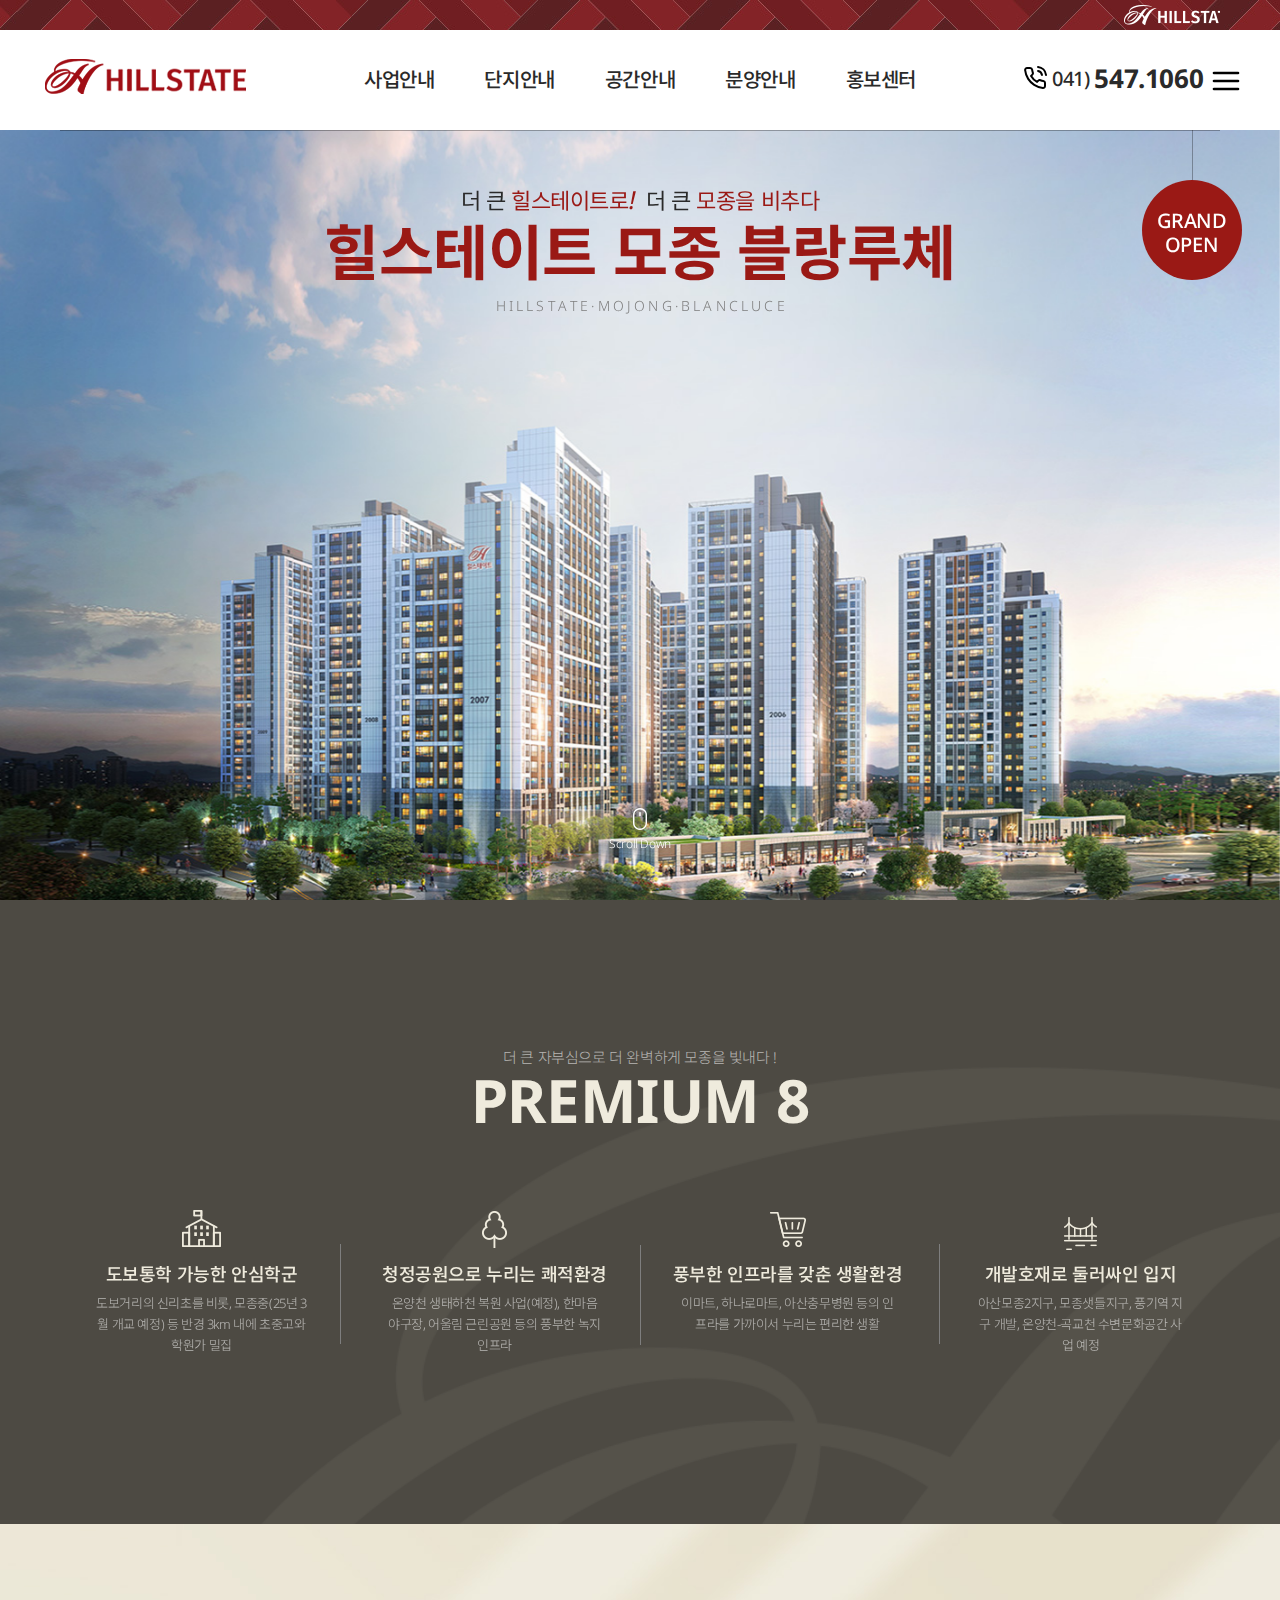
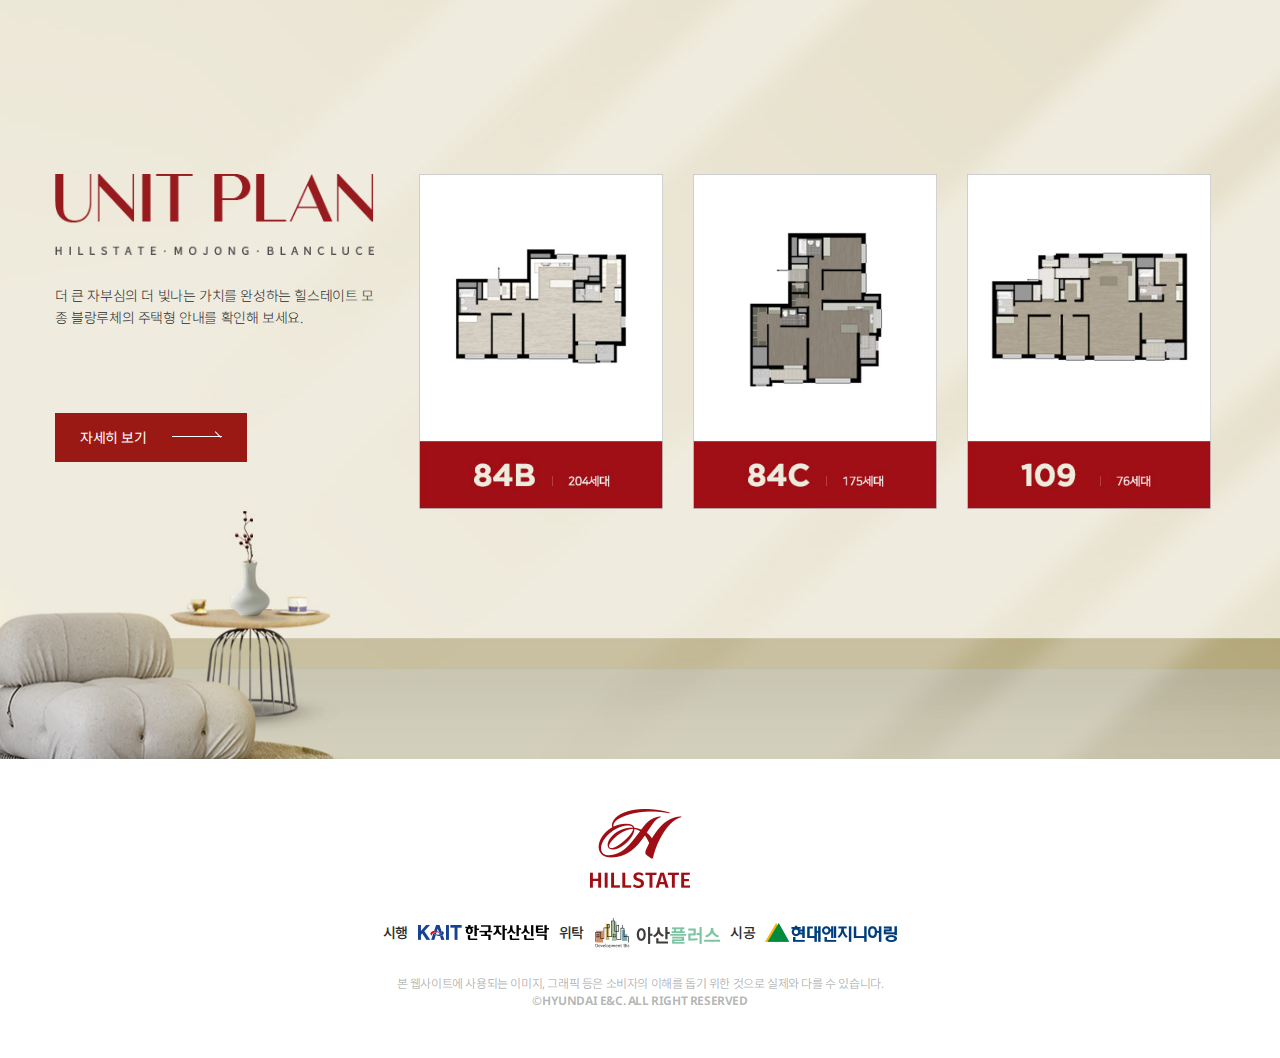
<file: index.html>
<!DOCTYPE html>
<html lang="ko">
<head>
    <meta charset="UTF-8">
    <meta name="viewport" content="width=device-width, initial-scale=1.0">
    <title>힐스테이트 모종 블랑루체</title>

    <link rel="stylesheet" href="./css/slick.css">
    <link rel="stylesheet" href="https://cdn.jsdelivr.net/npm/swiper@10/swiper-bundle.min.css"/>
    <link rel="stylesheet" href="./css/hill.css">

    <script src="./js/jquery-1.12.4.min.js"></script>
    <script src="./js/slick.min.js"></script>
    <script src="https://cdn.jsdelivr.net/npm/swiper@10/swiper-bundle.min.js"></script>
    <script src="./js/hill.js"></script>
</head>
<body>
    <div class="wrap">
        <header class="header">
            <div class="inner">
                <h1>
                    <span class="blind">힐스테이트 모종 블랑루체</span>
                    <img src="./imges/logo.png" alt="">
                </h1>
                    <nav class="gnb">
                        <ul>
                            <li>
                                <a href="" class="gnb_list">사업안내</a>
                                <ul class="lnb">
                                    <li>
                                        <a href="">사업개요</a>
                                    </li>
                                    <li>
                                        <a href="">입지환경</a>
                                    </li>
                                    <li>
                                        <a href="">프리미엄8</a>
                                    </li>
                                    <li>
                                        <a href="">오시는 길</a>
                                    </li>
                                </ul>
                            </li>
                            <li>
                                <a href="" class="gnb_list">단지안내</a>
                                <ul class="lnb">
                                    <li>
                                        <a href="">단지 배치도</a>
                                    </li>
                                    <li>
                                        <a href="">동·호수 배치도</a>
                                    </li>
                                    <li>
                                        <a href="">커뮤니티</a>
                                    </li>
                                </ul>
                            </li>
                            <li>
                                <a href="" class="gnb_list">공간안내</a>
                                <ul class="lnb">
                                    <li>
                                        <a href="">유니트</a>
                                    </li>
                                    <li>
                                        <a href="">e모델하우스</a>
                                    </li>
                                    <li>
                                        <a href="">마감재리스트</a>
                                    </li>
                                </ul>
                            </li>
                            <li>
                                <a href="" class="gnb_list">분양안내</a>
                                <ul class="lnb">
                                    <li>
                                        <a href="">분양일정</a>
                                    </li>
                                    <li>
                                        <a href="">공급안내</a>
                                    </li>
                                    <li>
                                        <a href="">모집공고</a>
                                    </li>
                                    <li>
                                        <a href="">당첨자 안내</a>
                                    </li>
                                    <li>
                                        <a href="">이동통신설비 협의서</a>
                                    </li>
                                    <li>
                                        <a href="">인지세 납부안내</a>
                                    </li>
                                    <li>
                                        <a href="">계약 안내</a>
                                    </li>
                                </ul>
                            </li>
                            <li>
                                <a href="" class="gnb_list">홍보센터</a>
                                <ul class="lnb">
                                    <li>
                                        <a href="">언론보도</a>
                                    </li>
                                    <li>
                                        <a href="">홍보영상</a>
                                    </li>
                                    <li>
                                        <a href="">관심단지등록</a>
                                    </li>
                                    <li>
                                        <a href="">이벤트</a>
                                    </li>
                                </ul>
                            </li>
                        </ul>
                        <div class="num">
                            <span class="blind">상담</span>
                            <img src="./imges/head_call.svg" alt="">
                            <span>041)</span>
                            <strong>547.1060</strong>
                        </div>
                    </nav>
                <div class="top_banner">
                    <div class="banner_img">
                        <span class="blind">힐스테이트</span>
                    </div>
                </div>
                <div class="open">
                    <span>
                        GRAND
                        <br />
                        OPEN
                    </span>
                </div>
               
                <div class="menu_btn">
                    <span class="blind">메뉴 전체보기</span>
                    <img src="./imges/head_bar.svg" alt="">
                </div>
            </div>
           
        </header>
        <main>
            <section class="main_door sec">
                <div class="swiper door_slide">
                    <div class="swiper-wrapper">
                        <div class="swiper-slide door01">
                            
                        </div>
                        <div class="swiper-slide door02">

                        </div>
                    </div>
                </div>
                <div class="tit">
                    <p>
                        더 큰 <strong>힐스테이트로<span>!</span></strong> 
                        더 큰 <strong>모종을 비추다</strong>
                    </p>
                    <h2>힐스테이트 모종 블랑루체</h2>
                    <span>
                        H I L L S T A T E · M O J O N G · B L A N C L U C E
                    </span>
                </div>
                <div class="scroll">
                    <i class="bi bi-mouse mouse"></i>
                    <span>Scroll Down</span>
                </div>
            </section>
            <section class="main_premium8 sec">
                <div class="inner">
                    <div class="tit">
                        <p>
                            더 큰 자부심으로 더 완벽하게 모종을 빛내다 !
                        </p>
                        <h2>
                            PREMIUM 8
                        </h2>
                    </div>
                    <div class="premium8_slide">
                        <div class="p_slide premium01">
                            <img src="./imges/mp_01.png" alt="">
                            <div class="txt">
                                <h3>사통팔달 광역 교통망</h3>
                                <p>
                                    당진-천안 고속도로(예정, 아산IC(예정), 
                                    1호선 온양온천역, 배방역, 
                                    풍기역(예정)등 쾌속 광역 교통망
                                </p>
                            </div>
                        </div>
                        <div class="p_slide premium02">
                            <img src="./imges/mp_02.png" alt="">
                            <div class="txt">
                                <h3>도보통학 가능한 안심학군</h3>
                                <p>
                                    도보거리의 신리초를 비롯,
                                    모종중(25년 3월 개교 예정) 등
                                    반경 3km 내에 초중고와 학원가 밀집
                                </p>
                            </div>
                        </div>
                        <div class="p_slide premium03">
                            <img src="./imges/mp_03.png" alt="">
                            <div class="txt">
                                <h3>청정공원으로 누리는 쾌적환경</h3>
                                <p>
                                    온양천 생태하천 복원 사업(예정),
                                    한마음 야구장, 어울림 근린공원 등의
                                    풍부한 녹지 인프라
                                </p>
                            </div>
                        </div>
                        <div class="p_slide premium04">
                            <img src="./imges/mp_04.png" alt="">
                            <div class="txt">
                                <h3>풍부한 인프라를 갖춘 생활환경</h3>
                                <p>
                                    이마트, 하나로마트,
                                    아산충무병원 등의 인프라를 
                                    가까이서 누리는 편리한 생활
                                </p>
                            </div>
                        </div>
                        <div class="p_slide premium05">
                            <img src="./imges/mp_05.png" alt="">
                            <div class="txt">
                                <h3>개발호재로 둘러싸인 입지</h3>
                                <p>
                                    아산모종2지구, 모종샛들지구,
                                    풍기역 지구 개발,
                                    온양천-곡교천 수변문화공간 사업 예정
                                </p>
                            </div>
                        </div>
                        <div class="p_slide premium06">
                            <img src="./imges/mp_06.png" alt="">
                            <div class="txt">
                                <h3>인근 산업단지의 직주근접단지</h3>
                                <p>
                                    아산디스플레이시티,
                                    천안일반산업단지 등 주요 산업단지와
                                    이동이 편리한 직주근접 입지
                                </p>
                            </div>
                        </div>
                        <div class="p_slide premium07">
                            <img src="./imges/mp_07.png" alt="">
                            <div class="txt">
                                <h3>아산디스플레이시티2 증설 계획</h3>
                                <p>
                                    아산디스플레이시티2
                                    일반산업단지(증설 예정)로
                                    든든한 배후수요를 누릴 탁월한 입지
                                </p>
                            </div>
                        </div>
                        <div class="p_slide premium08">
                            <img src="./imges/mp_08.png" alt="">
                            <div class="txt">
                                <h3>힐스테이트 랜드마크 대단지</h3>
                                <p>
                                    [1차] 네오루체와 [금회] 블랑루체,
                                    총 1,987세대 모종 최대 규모의 힐스테이트 
                                    브랜드 대단지
                                </p>
                            </div>
                        </div>
                    </div>
                </div>
            </section>
            <section class="main_unit sec">
                <div class="inner">
                    <div class="unit_plan">
                        <img src="./imges/mu_logo.png" alt="">
                        <p>
                            더 큰 자부심의 더 빛나는 가치를 완성하는
                            힐스테이트 모종 블랑루체의
                            주택형 안내를 확인해 보세요.
                        </p>
                        <span>
                            <a href="">자세히 보기</a>
                        </span>
                    </div>
                    <div class="unit_slide">
                        <div class="u_slide unit01">
                            <img src="./imges/mu_01.jpg" alt="">
                        </div>
                        <div class="u_slide unit02">
                            <img src="./imges/mu_02.jpg" alt="">
                        </div>
                        <div class="u_slide unit03">
                            <img src="./imges/mu_03.jpg" alt="">
                        </div>
                        <div class="u_slide unit04">
                            <img src="./imges/mu_04.jpg" alt="">
                        </div>
                    </div>
                </div>
            </section>
        </main>
        <footer class="footer">
            <div class="inner">
                <div class="f_logo">
                    <img src="./imges/f_logo.png" alt="">
                </div>
                <div class="f_coo">
                    <ul>
                        <li>
                            시행
                        </li>
                        <li>
                            <img src="./imges/fc_01.png" alt="">
                        </li>
                        <li>
                            위탁
                        </li>
                        <li>
                            <img src="./imges/fc_02.png" alt="">
                        </li>
                        <li>
                            시공
                        </li>
                        <li>
                            <img src="./imges/fc_03.png" alt="">
                        </li>
                    </ul>
                </div>
                <div class="f_copy">
                    <span>
                        본 웹사이트에 사용되는 이미지, 그래픽 등은 소비자의 이해를 돕기 위한 것으로 실제와 다를 수 있습니다.
                    </span>
                    <strong>
                        &copy;HYUNDAI E&C. ALL RIGHT RESERVED
                    </strong>
                </div>
            </div>
        </footer>
    </div>
</body>
</html>
</file>
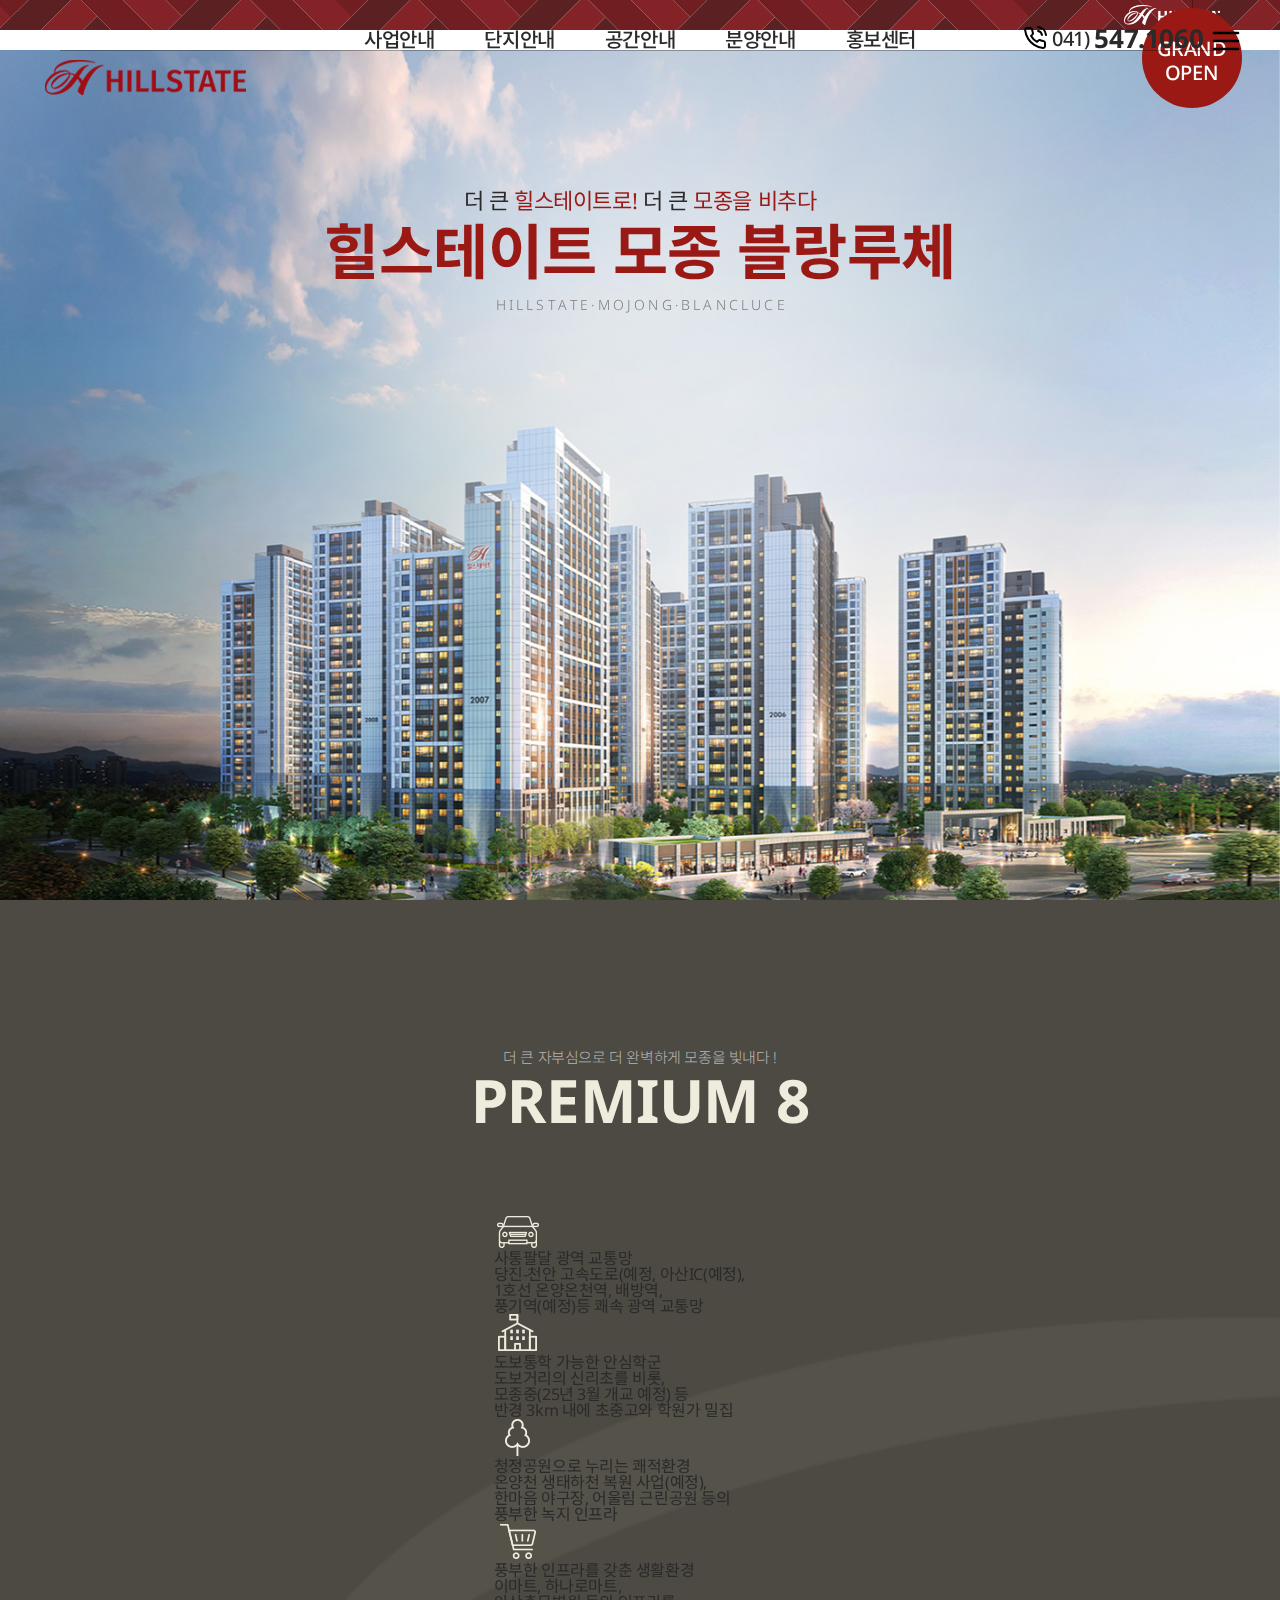
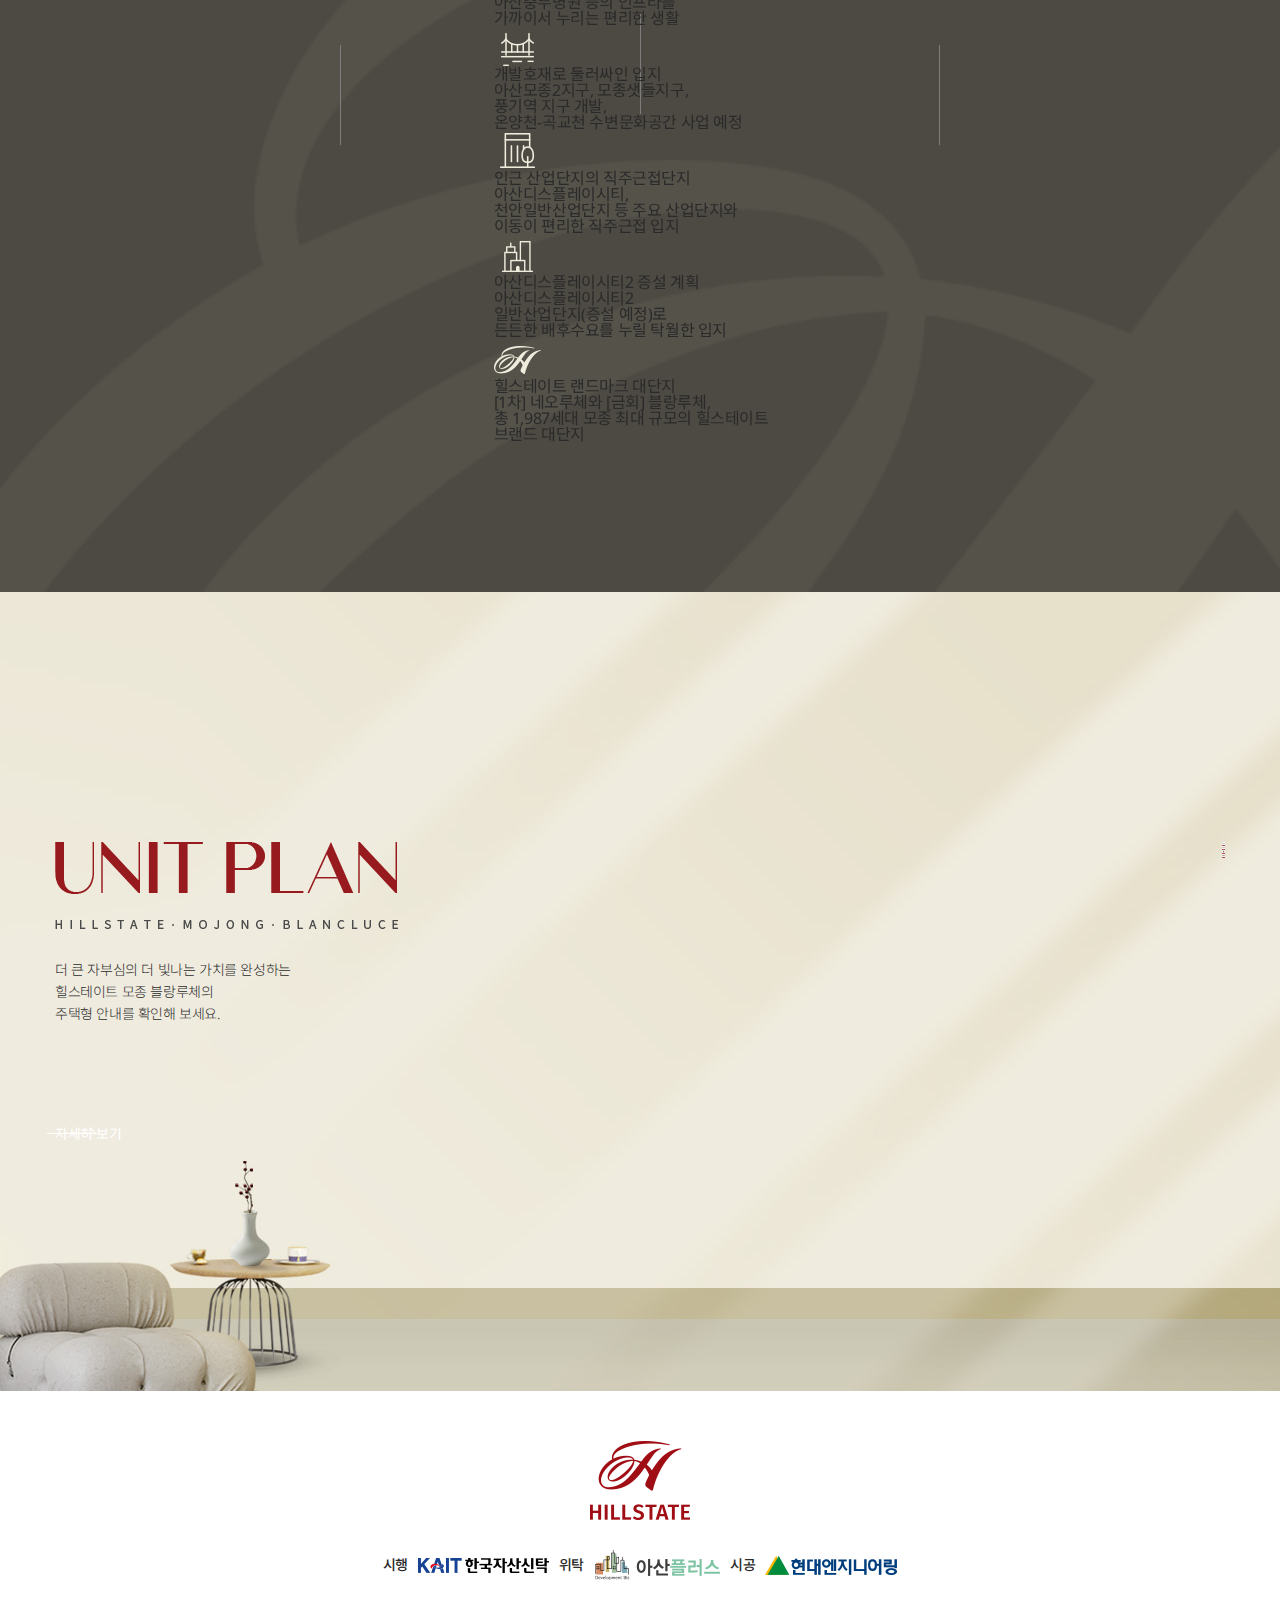
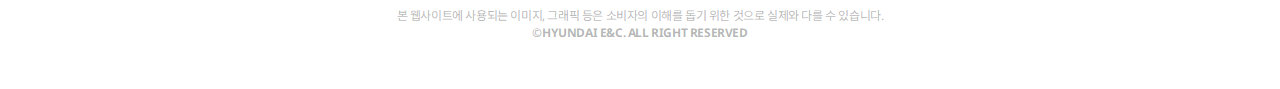
<file: backup.html>
<!DOCTYPE html>
<html lang="ko">
<head>
    <meta charset="UTF-8">
    <meta name="viewport" content="width=device-width, initial-scale=1.0">
    <title>힐스테이트 모종 블랑루체</title>

    <link rel="stylesheet" href="./css/slick.css">
    <link rel="stylesheet" href="https://cdn.jsdelivr.net/npm/swiper@10/swiper-bundle.min.css"/>
    <link rel="stylesheet" href="./css/hill.css">

    <script src="./js/jquery-1.12.4.min.js"></script>
    <script src="./js/slick.min.js"></script>
    <script src="https://cdn.jsdelivr.net/npm/swiper@10/swiper-bundle.min.js"></script>
    <script src="./js/hill.js"></script>
</head>
<body>
    <div class="wrap">
        <header class="header">
            <div class="inner">
                <h1>
                    <span class="blind">힐스테이트 모종 블랑루체</span>
                    <img src="./imges/head_logo.png" alt="">
                </h1>
                    <nav class="gnb">
                        <ul>
                            <li>
                                <a href="">사업안내</a>
                                <ul class="lnb">
                                    <li>
                                        <a href="">사업개요</a>
                                    </li>
                                    <li>
                                        <a href="">입지환경</a>
                                    </li>
                                    <li>
                                        <a href="">프리미엄8</a>
                                    </li>
                                    <li>
                                        <a href="">오시는 길</a>
                                    </li>
                                </ul>
                            </li>
                            <li>
                                <a href="">단지안내</a>
                                <ul class="lnb">
                                    <li>
                                        <a href="">단지 배치도</a>
                                    </li>
                                    <li>
                                        <a href="">동·호수 배치도</a>
                                    </li>
                                    <li>
                                        <a href="">커뮤니티</a>
                                    </li>
                                </ul>
                            </li>
                            <li>
                                <a href="">공간안내</a>
                                <ul class="lnb">
                                    <li>
                                        <a href="">유니트</a>
                                    </li>
                                    <li>
                                        <a href="">e모델하우스</a>
                                    </li>
                                    <li>
                                        <a href="">마감재리스트</a>
                                    </li>
                                </ul>
                            </li>
                            <li>
                                <a href="">분양안내</a>
                                <ul class="lnb">
                                    <li>
                                        <a href="">분양일정</a>
                                    </li>
                                    <li>
                                        <a href="">공급안내</a>
                                    </li>
                                    <li>
                                        <a href="">모집공고</a>
                                    </li>
                                    <li>
                                        <a href="">당첨자 안내</a>
                                    </li>
                                    <li>
                                        <a href="">이동통신설비 협의서</a>
                                    </li>
                                    <li>
                                        <a href="">인지세 납부안내</a>
                                    </li>
                                    <li>
                                        <a href="">계약 안내</a>
                                    </li>
                                </ul>
                            </li>
                            <li>
                                <a href="">홍보센터</a>
                                <ul class="lnb">
                                    <li>
                                        <a href="">언론보도</a>
                                    </li>
                                    <li>
                                        <a href="">홍보영상</a>
                                    </li>
                                    <li>
                                        <a href="">관심단지등록</a>
                                    </li>
                                    <li>
                                        <a href="">이벤트</a>
                                    </li>
                                </ul>
                            </li>
                        </ul>
                    </nav>
                <div class="top_banner">
                    <div class="banner_img">
                        <span class="blind">힐스테이트</span>
                    </div>
                </div>
                <div class="open">
                    <span>
                        GRAND
                        <br />
                        OPEN
                    </span>
                </div>
                <div class="num">
                    <span class="blind">상담</span>
                    <img src="./imges/head_call.svg" alt="">
                    <span>041)</span>
                    <strong>547.1060</strong>
                </div>
                <div class="menu_btn">
                    <span class="blind">메뉴 전체보기</span>
                    <img src="./imges/head_bar.svg" alt="">
                </div>
            </div>
           
        </header>
        <main>
            <section class="main_door sec">
                <div class="swiper door_slide">
                    <div class="swiper-wrapper">
                        <div class="swiper-slide door01">
                            
                        </div>
                        <div class="swiper-slide door02">

                        </div>
                    </div>
                </div>
                <div class="tit">
                    <p>
                        더 큰 <strong>힐스테이트로!</strong> 
                        더 큰 <strong>모종을 비추다</strong>
                    </p>
                    <h2>힐스테이트 모종 블랑루체</h2>
                    <span>
                        H I L L S T A T E · M O J O N G · B L A N C L U C E
                    </span>
                </div>
            </section>
            <section class="main_premium8 sec">
                <div class="inner">
                    <div class="tit">
                        <p>
                            더 큰 자부심으로 더 완벽하게 모종을 빛내다 !
                        </p>
                        <h2>
                            PREMIUM 8
                        </h2>
                    </div>
                    <swiper class="premium8_slide">
                        <div class="swiper-wrapper">
                            <div class="swiper-slide premium01">
                                <img src="./imges/mp_01.png" alt="">
                                <div class="txt">
                                    <h3>사통팔달 광역 교통망</h3>
                                    <p>
                                        당진-천안 고속도로(예정, 아산IC(예정), 
                                        <br />
                                        1호선 온양온천역, 배방역, 
                                        <br />
                                        풍기역(예정)등 쾌속 광역 교통망
                                    </p>
                                </div>
                            </div>
                            <div class="swiper-slide premium02">
                                <img src="./imges/mp_02.png" alt="">
                                <div class="txt">
                                    <h3>도보통학 가능한 안심학군</h3>
                                    <p>
                                        도보거리의 신리초를 비롯,
                                        <br />
                                        모종중(25년 3월 개교 예정) 등
                                        <br />
                                        반경 3km 내에 초중고와 학원가 밀집
                                    </p>
                                </div>
                            </div>
                            <div class="swiper-slide premium03">
                                <img src="./imges/mp_03.png" alt="">
                                <div class="txt">
                                    <h3>청정공원으로 누리는 쾌적환경</h3>
                                    <p>
                                        온양천 생태하천 복원 사업(예정),
                                        <br />
                                        한마음 야구장, 어울림 근린공원 등의
                                        <br />
                                        풍부한 녹지 인프라
                                    </p>
                                </div>
                            </div>
                            <div class="swiper-slide premium04">
                                <img src="./imges/mp_04.png" alt="">
                                <div class="txt">
                                    <h3>풍부한 인프라를 갖춘 생활환경</h3>
                                    <p>
                                        이마트, 하나로마트,
                                        <br />
                                        아산충무병원 등의 인프라를 
                                        <br />
                                        가까이서 누리는 편리한 생활
                                    </p>
                                </div>
                            </div>
                            <div class="swiper-slide premium05">
                                <img src="./imges/mp_05.png" alt="">
                                <div class="txt">
                                    <h3>개발호재로 둘러싸인 입지</h3>
                                    <p>
                                        아산모종2지구, 모종샛들지구,
                                        <br />
                                        풍기역 지구 개발,
                                        <br />
                                        온양천-곡교천 수변문화공간 사업 예정
                                    </p>
                                </div>
                            </div>
                            <div class="swiper-slide premium06">
                                <img src="./imges/mp_06.png" alt="">
                                <div class="txt">
                                    <h3>인근 산업단지의 직주근접단지</h3>
                                    <p>
                                        아산디스플레이시티,
                                        <br />
                                        천안일반산업단지 등 주요 산업단지와
                                        <br />
                                        이동이 편리한 직주근접 입지
                                    </p>
                                </div>
                            </div>
                            <div class="swiper-slide premium07">
                                <img src="./imges/mp_07.png" alt="">
                                <div class="txt">
                                    <h3>아산디스플레이시티2 증설 계획</h3>
                                    <p>
                                        아산디스플레이시티2
                                        <br />
                                        일반산업단지(증설 예정)로
                                        <br />
                                        든든한 배후수요를 누릴 탁월한 입지
                                    </p>
                                </div>
                            </div>
                            <div class="swiper-slide premium08">
                                <img src="./imges/mp_08.png" alt="">
                                <div class="txt">
                                    <h3>힐스테이트 랜드마크 대단지</h3>
                                    <p>
                                        [1차] 네오루체와 [금회] 블랑루체,
                                        <br />
                                        총 1,987세대 모종 최대 규모의 힐스테이트 
                                        <br />
                                        브랜드 대단지
                                    </p>
                                </div>
                            </div>
                        </div>
                    </swiper>
                </div>
            </section>
            <section class="main_unit sec">
                <div class="inner">
                    <div class="unit_plan">
                        <img src="./imges/mu_logo.png" alt="">
                        <p>
                            더 큰 자부심의 더 빛나는 가치를 완성하는 <br />
                            힐스테이트 모종 블랑루체의 <br />
                            주택형 안내를 확인해 보세요.
                        </p>
                        <span>자세히 보기</span>
                    </div>
                    
                        <div class="swiper unit_slide">
                            <div class="swiper-wrapper">
                                <div class="swiper-slide unit01">
                                    <img src="./imges/mu_01.jpg" alt="">
                                </div>
                                <div class="swiper-slide unit02">
                                    <img src="./imges/mu_02.jpg" alt="">
                                </div>
                                <div class="swiper-slide unit03">
                                    <img src="./imges/mu_03.jpg" alt="">
                                </div>
                                <div class="swiper-slide unit04">
                                    <img src="./imges/mu_04.jpg" alt="">
                                </div>
                            </div>
                        </div>
                    
                </div>
            </section>
        </main>
        <footer class="footer">
            <div class="inner">
                <div class="f_logo">
                    <img src="./imges/f_logo.png" alt="">
                </div>
                <div class="f_coo">
                    <ul>
                        <li>
                            시행
                        </li>
                        <li>
                            <img src="./imges/fc_01.png" alt="">
                        </li>
                        <li>
                            위탁
                        </li>
                        <li>
                            <img src="./imges/fc_02.png" alt="">
                        </li>
                        <li>
                            시공
                        </li>
                        <li>
                            <img src="./imges/fc_03.png" alt="">
                        </li>
                    </ul>
                </div>
                <div class="f_copy">
                    <span>
                        본 웹사이트에 사용되는 이미지, 그래픽 등은 소비자의 이해를 돕기 위한 것으로 실제와 다를 수 있습니다.
                    </span>
                    <strong>
                        &copy;HYUNDAI E&C. ALL RIGHT RESERVED
                    </strong>
                </div>
            </div>
        </footer>
    </div>
</body>
</html>
</file>
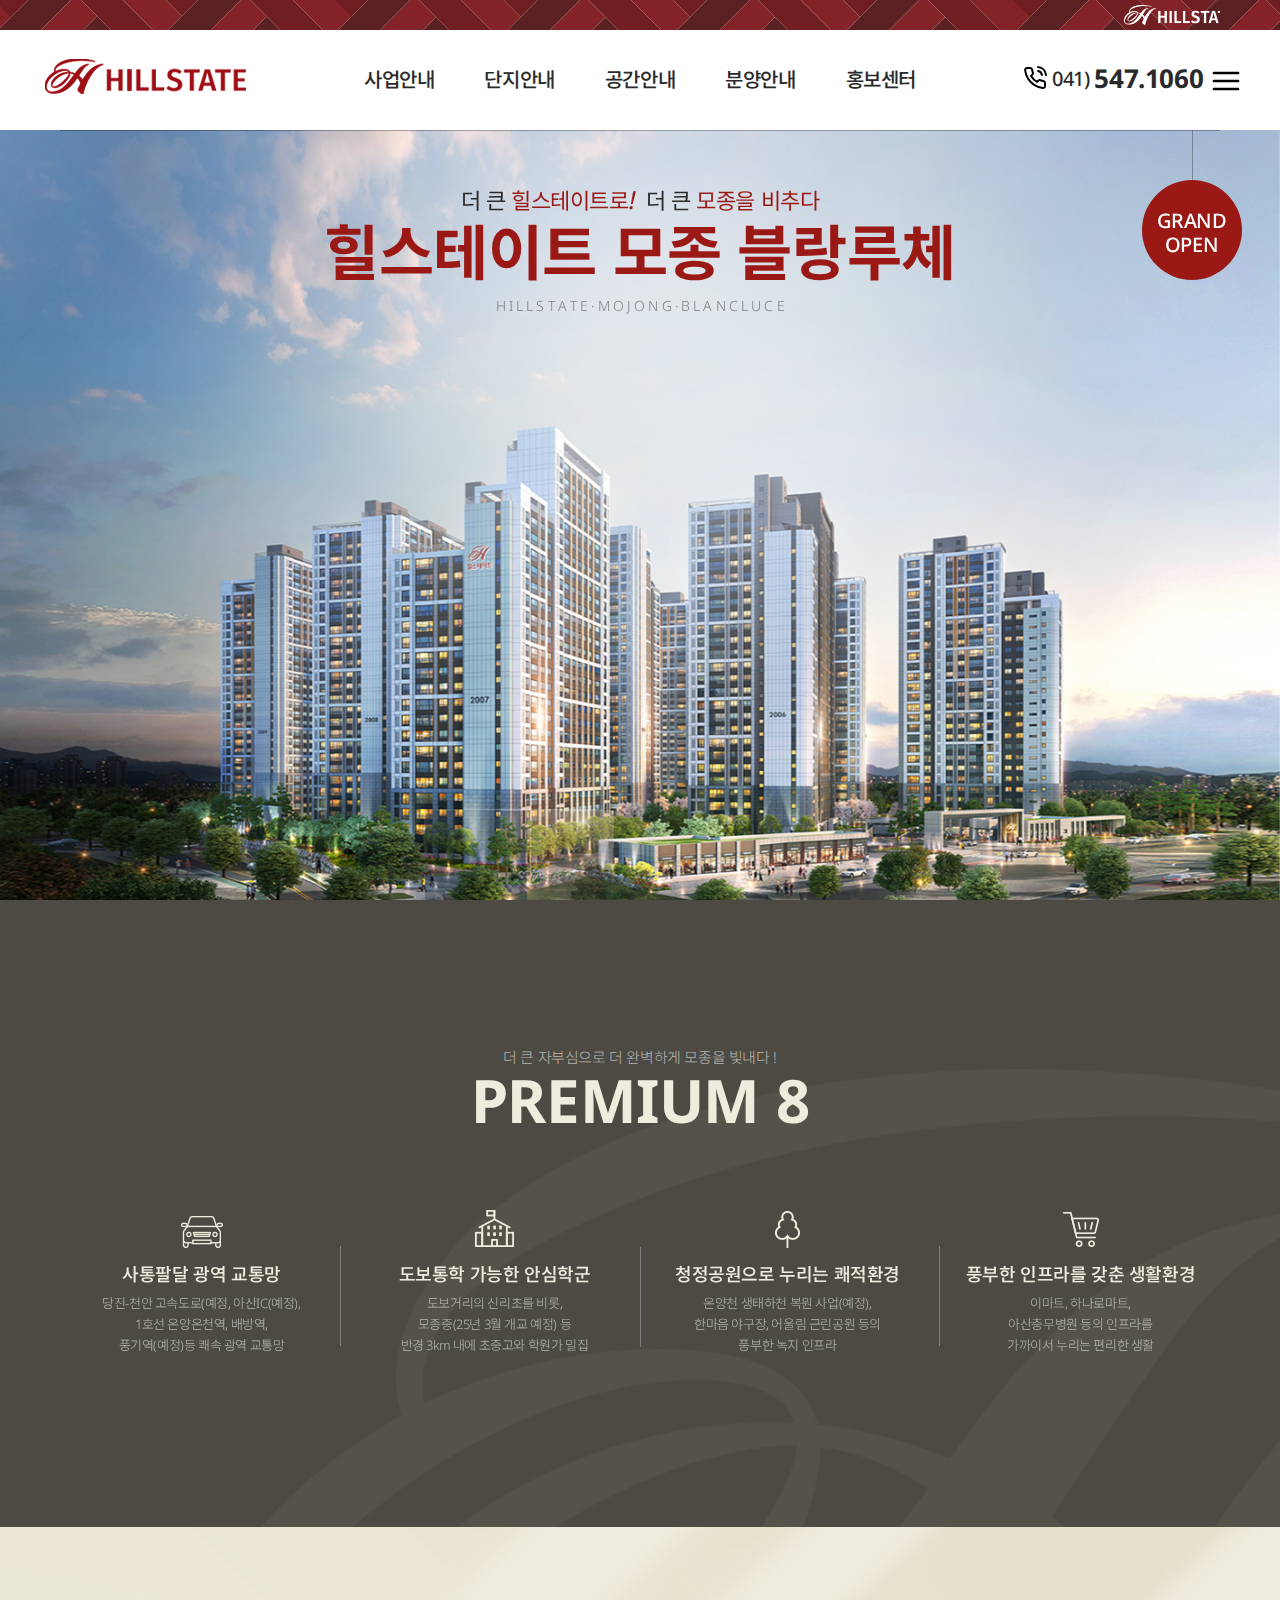
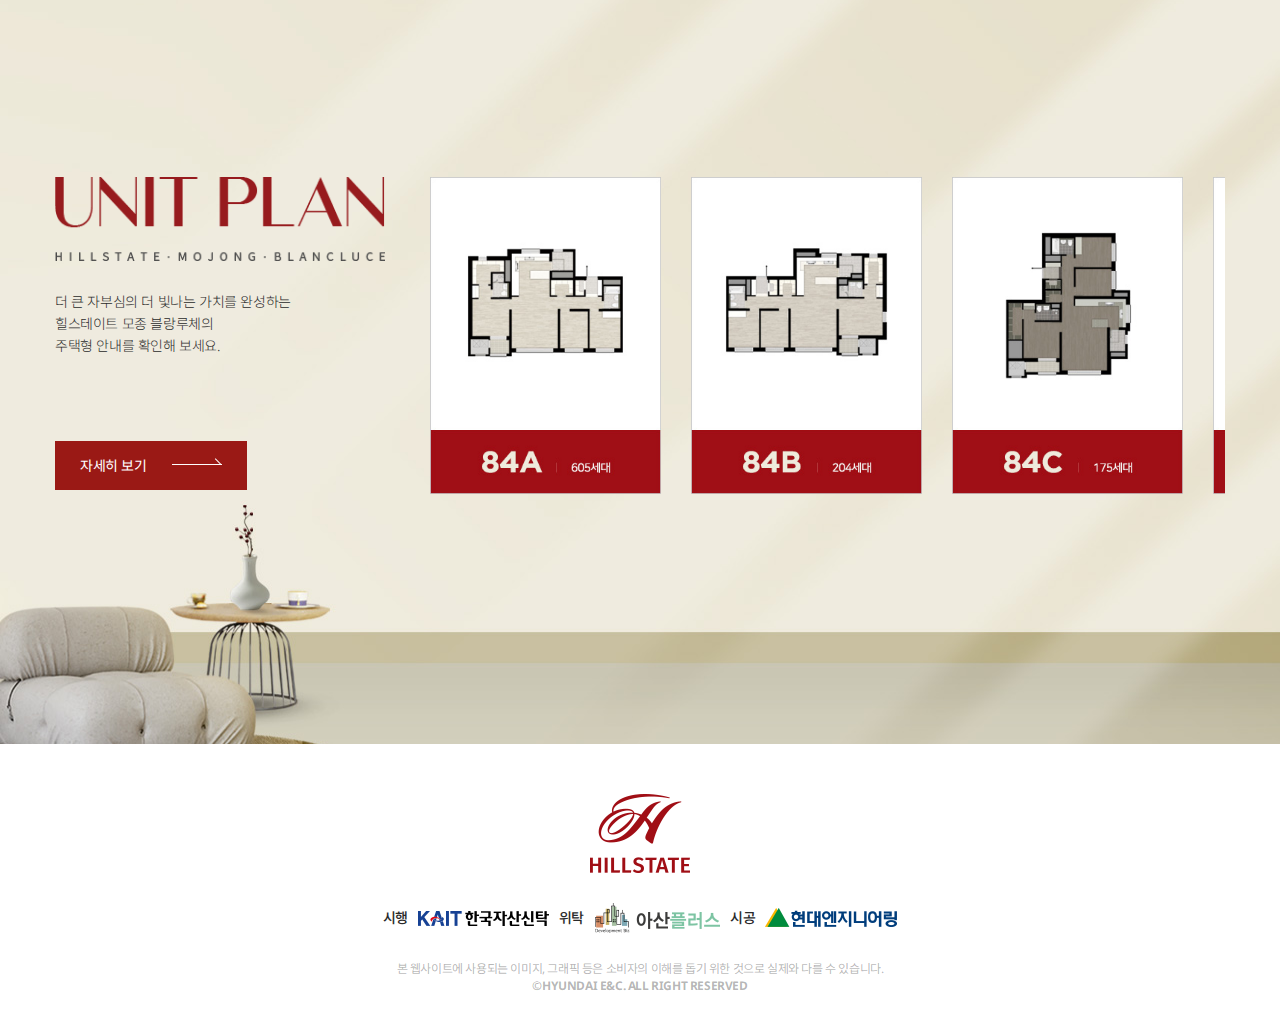
<file: index copy.html>
<!DOCTYPE html>
<html lang="ko">
<head>
    <meta charset="UTF-8">
    <meta name="viewport" content="width=device-width, initial-scale=1.0">
    <title>힐스테이트 모종 블랑루체</title>

    <link rel="stylesheet" href="./css/slick.css">
    <link rel="stylesheet" href="https://cdn.jsdelivr.net/npm/swiper@10/swiper-bundle.min.css"/>
    <link rel="stylesheet" href="./css/hill.css">

    <script src="./js/jquery-1.12.4.min.js"></script>
    <script src="./js/slick.min.js"></script>
    <script src="https://cdn.jsdelivr.net/npm/swiper@10/swiper-bundle.min.js"></script>
    <script src="./js/hill.js"></script>
</head>
<body>
    <div class="wrap">
        <header class="header">
            <div class="inner">
                <h1>
                    <span class="blind">힐스테이트 모종 블랑루체</span>
                    <img src="./imges/logo.png" alt="">
                </h1>
                    <nav class="gnb">
                        <ul>
                            <li>
                                <a href="" class="gnb_list">사업안내</a>
                                <ul class="lnb">
                                    <li>
                                        <a href="">사업개요</a>
                                    </li>
                                    <li>
                                        <a href="">입지환경</a>
                                    </li>
                                    <li>
                                        <a href="">프리미엄8</a>
                                    </li>
                                    <li>
                                        <a href="">오시는 길</a>
                                    </li>
                                </ul>
                            </li>
                            <li>
                                <a href="" class="gnb_list">단지안내</a>
                                <ul class="lnb">
                                    <li>
                                        <a href="">단지 배치도</a>
                                    </li>
                                    <li>
                                        <a href="">동·호수 배치도</a>
                                    </li>
                                    <li>
                                        <a href="">커뮤니티</a>
                                    </li>
                                </ul>
                            </li>
                            <li>
                                <a href="" class="gnb_list">공간안내</a>
                                <ul class="lnb">
                                    <li>
                                        <a href="">유니트</a>
                                    </li>
                                    <li>
                                        <a href="">e모델하우스</a>
                                    </li>
                                    <li>
                                        <a href="">마감재리스트</a>
                                    </li>
                                </ul>
                            </li>
                            <li>
                                <a href="" class="gnb_list">분양안내</a>
                                <ul class="lnb">
                                    <li>
                                        <a href="">분양일정</a>
                                    </li>
                                    <li>
                                        <a href="">공급안내</a>
                                    </li>
                                    <li>
                                        <a href="">모집공고</a>
                                    </li>
                                    <li>
                                        <a href="">당첨자 안내</a>
                                    </li>
                                    <li>
                                        <a href="">이동통신설비 협의서</a>
                                    </li>
                                    <li>
                                        <a href="">인지세 납부안내</a>
                                    </li>
                                    <li>
                                        <a href="">계약 안내</a>
                                    </li>
                                </ul>
                            </li>
                            <li>
                                <a href="" class="gnb_list">홍보센터</a>
                                <ul class="lnb">
                                    <li>
                                        <a href="">언론보도</a>
                                    </li>
                                    <li>
                                        <a href="">홍보영상</a>
                                    </li>
                                    <li>
                                        <a href="">관심단지등록</a>
                                    </li>
                                    <li>
                                        <a href="">이벤트</a>
                                    </li>
                                </ul>
                            </li>
                        </ul>
                        <div class="num">
                            <span class="blind">상담</span>
                            <img src="./imges/head_call.svg" alt="">
                            <span>041)</span>
                            <strong>547.1060</strong>
                        </div>
                    </nav>
                <div class="top_banner">
                    <div class="banner_img">
                        <span class="blind">힐스테이트</span>
                    </div>
                </div>
                <div class="open">
                    <span>
                        GRAND
                        <br />
                        OPEN
                    </span>
                </div>
               
                <div class="menu_btn">
                    <span class="blind">메뉴 전체보기</span>
                    <img src="./imges/head_bar.svg" alt="">
                </div>
            </div>
           
        </header>
        <main>
            <section class="main_door sec">
                <div class="swiper door_slide">
                    <div class="swiper-wrapper">
                        <div class="swiper-slide door01">
                            
                        </div>
                        <div class="swiper-slide door02">

                        </div>
                    </div>
                </div>
                <div class="tit">
                    <p>
                        더 큰 <strong>힐스테이트로<span>!</span></strong> 
                        더 큰 <strong>모종을 비추다</strong>
                    </p>
                    <h2>힐스테이트 모종 블랑루체</h2>
                    <span>
                        H I L L S T A T E · M O J O N G · B L A N C L U C E
                    </span>
                </div>
            </section>
            <section class="main_premium8 sec">
                <div class="inner">
                    <div class="tit">
                        <p>
                            더 큰 자부심으로 더 완벽하게 모종을 빛내다 !
                        </p>
                        <h2>
                            PREMIUM 8
                        </h2>
                    </div>
                    <div class="premium8_slide">
                        <div class="p_slide premium01">
                            <img src="./imges/mp_01.png" alt="">
                            <div class="txt">
                                <h3>사통팔달 광역 교통망</h3>
                                <p>
                                    당진-천안 고속도로(예정, 아산IC(예정), 
                                    <br />
                                    1호선 온양온천역, 배방역, 
                                    <br />
                                    풍기역(예정)등 쾌속 광역 교통망
                                </p>
                            </div>
                        </div>
                        <div class="p_slide premium02">
                            <img src="./imges/mp_02.png" alt="">
                            <div class="txt">
                                <h3>도보통학 가능한 안심학군</h3>
                                <p>
                                    도보거리의 신리초를 비롯,
                                    <br />
                                    모종중(25년 3월 개교 예정) 등
                                    <br />
                                    반경 3km 내에 초중고와 학원가 밀집
                                </p>
                            </div>
                        </div>
                        <div class="p_slide premium03">
                            <img src="./imges/mp_03.png" alt="">
                            <div class="txt">
                                <h3>청정공원으로 누리는 쾌적환경</h3>
                                <p>
                                    온양천 생태하천 복원 사업(예정),
                                    <br />
                                    한마음 야구장, 어울림 근린공원 등의
                                    <br />
                                    풍부한 녹지 인프라
                                </p>
                            </div>
                        </div>
                        <div class="p_slide premium04">
                            <img src="./imges/mp_04.png" alt="">
                            <div class="txt">
                                <h3>풍부한 인프라를 갖춘 생활환경</h3>
                                <p>
                                    이마트, 하나로마트,
                                    <br />
                                    아산충무병원 등의 인프라를 
                                    <br />
                                    가까이서 누리는 편리한 생활
                                </p>
                            </div>
                        </div>
                        <div class="p_slide premium05">
                            <img src="./imges/mp_05.png" alt="">
                            <div class="txt">
                                <h3>개발호재로 둘러싸인 입지</h3>
                                <p>
                                    아산모종2지구, 모종샛들지구,
                                    <br />
                                    풍기역 지구 개발,
                                    <br />
                                    온양천-곡교천 수변문화공간 사업 예정
                                </p>
                            </div>
                        </div>
                        <div class="p_slide premium06">
                            <img src="./imges/mp_06.png" alt="">
                            <div class="txt">
                                <h3>인근 산업단지의 직주근접단지</h3>
                                <p>
                                    아산디스플레이시티,
                                    <br />
                                    천안일반산업단지 등 주요 산업단지와
                                    <br />
                                    이동이 편리한 직주근접 입지
                                </p>
                            </div>
                        </div>
                        <div class="p_slide premium07">
                            <img src="./imges/mp_07.png" alt="">
                            <div class="txt">
                                <h3>아산디스플레이시티2 증설 계획</h3>
                                <p>
                                    아산디스플레이시티2
                                    <br />
                                    일반산업단지(증설 예정)로
                                    <br />
                                    든든한 배후수요를 누릴 탁월한 입지
                                </p>
                            </div>
                        </div>
                        <div class="p_slide premium08">
                            <img src="./imges/mp_08.png" alt="">
                            <div class="txt">
                                <h3>힐스테이트 랜드마크 대단지</h3>
                                <p>
                                    [1차] 네오루체와 [금회] 블랑루체,
                                    <br />
                                    총 1,987세대 모종 최대 규모의 힐스테이트 
                                    <br />
                                    브랜드 대단지
                                </p>
                            </div>
                        </div>
                    </div>
                </div>
            </section>
            <section class="main_unit sec">
                <div class="inner">
                    <div class="unit_plan">
                        <img src="./imges/mu_logo.png" alt="">
                        <p>
                            더 큰 자부심의 더 빛나는 가치를 완성하는 <br />
                            힐스테이트 모종 블랑루체의 <br />
                            주택형 안내를 확인해 보세요.
                        </p>
                        <span>
                            <a href="">자세히 보기</a>
                        </span>
                    </div>
                    <div class="unit_slide">
                        <div class="u_slide unit01">
                            <img src="./imges/mu_01.jpg" alt="">
                        </div>
                        <div class="u_slide unit02">
                            <img src="./imges/mu_02.jpg" alt="">
                        </div>
                        <div class="u_slide unit03">
                            <img src="./imges/mu_03.jpg" alt="">
                        </div>
                        <div class="u_slide unit04">
                            <img src="./imges/mu_04.jpg" alt="">
                        </div>
                    </div>
                </div>
            </section>
        </main>
        <footer class="footer">
            <div class="inner">
                <div class="f_logo">
                    <img src="./imges/f_logo.png" alt="">
                </div>
                <div class="f_coo">
                    <ul>
                        <li>
                            시행
                        </li>
                        <li>
                            <img src="./imges/fc_01.png" alt="">
                        </li>
                        <li>
                            위탁
                        </li>
                        <li>
                            <img src="./imges/fc_02.png" alt="">
                        </li>
                        <li>
                            시공
                        </li>
                        <li>
                            <img src="./imges/fc_03.png" alt="">
                        </li>
                    </ul>
                </div>
                <div class="f_copy">
                    <span>
                        본 웹사이트에 사용되는 이미지, 그래픽 등은 소비자의 이해를 돕기 위한 것으로 실제와 다를 수 있습니다.
                    </span>
                    <strong>
                        &copy;HYUNDAI E&C. ALL RIGHT RESERVED
                    </strong>
                </div>
            </div>
        </footer>
    </div>
</body>
</html>
</file>
<file: css/hill.css>
@import url("https://fonts.googleapis.com/css2?family=Noto+Sans+KR:wght@100;300;400;500;700;900&family=Noto+Sans:wght@100;300;400;500;600;700;900&family=Roboto:wght@100;300;400;500;700;900&display=swap");
@import url("https://cdn.jsdelivr.net/npm/bootstrap-icons@1.10.5/font/bootstrap-icons.css");
* {
  margin: 0;
  padding: 0;
  box-sizing: border-box;
  font-size: inherit;
  font-weight: inherit;
}

ul, ol, li {
  list-style: none;
}

a {
  color: inherit;
  text-decoration: none;
}

img {
  vertical-align: middle;
  max-width: 100%;
}

body {
  line-height: 1;
  color: #2a2a2a;
  font-family: "Noto Sans", "Noto Sans KR", "Roboto", sans-serif;
  letter-spacing: -0.025em;
}

.inner {
  max-width: 1200px;
  margin: 0 auto;
  padding: 0 15px;
}

.sec {
  padding: 100px 0;
}
.sec .tit {
  max-width: 1200px;
  margin: 0 auto;
  padding: 0 15px;
  margin: 0 auto 30px auto;
  text-align: center;
}
.sec .tit h2 {
  font-size: 36px;
  font-weight: 700;
}
.sec .tit p {
  font-size: 16px;
  font-weight: 400;
}
.sec .tit span {
  font-size: 12px;
  font-weight: 300;
}

.blind {
  position: absolute;
  clip: rect(0 0 0 0);
  width: 1px;
  height: 1px;
  margin: -1px;
  overflow: hidden;
}

.header {
  position: fixed;
  top: 0;
  left: 0;
  right: 0;
  padding: 0 60px;
  background: none;
  z-index: 999;
  transition: 0.5s;
}
.header:hover {
  background: #fff;
}
.header.on {
  background: #fff;
}
.header::before {
  content: "";
  position: absolute;
  bottom: -1px;
  left: 50%;
  transform: translate(-50%, 0);
  width: calc(100% - 120px);
  height: 1px;
  background: rgba(0, 0, 0, 0.3);
  z-index: 999;
}
.header .inner {
  display: flex;
  justify-content: center;
  align-items: center;
}
.header .inner h1 {
  position: absolute;
  top: 43%;
  left: 3.5%;
  display: flex;
  align-items: center;
}
.header .inner .gnb {
  display: flex;
  justify-content: center;
  align-items: center;
  padding: 30px 0 0 0;
}
.header .inner .gnb::before {
  content: "";
  position: absolute;
  top: 130px;
  left: 0;
  width: 100%;
  overflow: hidden;
  background: #fff;
  z-index: 998;
  transition: 0.3s;
  height: 0;
}
.header .inner .gnb:hover::before {
  height: 275px;
}
.header .inner .gnb:hover .lnb {
  display: block;
}
.header .inner .gnb ul {
  display: flex;
  gap: 50px;
}
.header .inner .gnb ul li {
  position: relative;
  font-size: 20px;
  font-weight: 500;
  color: #2a2a2a;
}
.header .inner .gnb ul li .gnb_list {
  display: block;
  line-height: 100px;
}
.header .inner .gnb ul li .gnb_list::after {
  content: "";
  position: absolute;
  bottom: 0;
  left: 50%;
  transform: translate(-50%, 0);
  height: 3px;
  width: 0;
  background: #9a1915;
}
.header .inner .gnb ul li .gnb_list:hover::after {
  width: 100%;
  transition: width 0.3s;
}
.header .inner .gnb ul li .lnb {
  position: absolute;
  top: 135px;
  left: 50%;
  transform: translate(-50%, 0);
  z-index: 999;
  display: none;
  white-space: nowrap;
  flex-direction: column;
  text-align: center;
}
.header .inner .gnb ul li .lnb li {
  font-size: 14px;
  font-weight: 500;
  line-height: 28px;
  text-align: center;
  color: #7e7e7e;
}
.header .inner .gnb ul li .lnb li:hover {
  color: #9a1915;
}
.header .inner .top_banner {
  position: absolute;
  top: 0;
  left: 50%;
  transform: translate(-50%, 0);
  width: 100%;
  height: 30px;
  background: url(../imges/header_banner.jpg) no-repeat center bottom/cover;
}
.header .inner .top_banner .banner_img {
  position: absolute;
  top: 0;
  right: 60px;
  background: url(../imges/header_bannerlogo.png) no-repeat;
  width: 100px;
  height: 30px;
  z-index: 998;
}
.header .inner .open {
  position: absolute;
  bottom: -115%;
  right: 3%;
  background: #9a1915;
  border-radius: 50%;
  width: 100px;
  height: 100px;
  text-align: center;
}
.header .inner .open span {
  display: flex;
  justify-content: center;
  font-size: 20px;
  font-weight: 500;
  line-height: 24px;
  color: #fff;
  position: absolute;
  top: 53%;
  left: 50%;
  transform: translate(-50%, -50%);
}
.header .inner .open::before {
  content: "";
  position: absolute;
  top: -50px;
  left: 50%;
  width: 1px;
  height: 50px;
  background: rgba(0, 0, 0, 0.3);
}
.header .inner .num {
  position: absolute;
  top: 50%;
  right: 6%;
  display: flex;
  justify-content: center;
  align-items: center;
  gap: 5px;
}
.header .inner .num span {
  font-size: 20px;
  font-weight: 500;
  line-height: 5px;
}
.header .inner .num strong {
  font-size: 26px;
  font-weight: 700;
}
.header .inner .menu_btn {
  position: absolute;
  top: 50%;
  right: 3%;
}

@media (max-width: 1024px) {
  .header {
    position: fixed;
    top: 0;
    left: 0;
    right: 0;
    height: 100px;
  }
  .header::before {
    width: calc(100% - 40px);
  }
  .header .inner h1 {
    position: fixed;
    top: 50px;
    left: 20px;
  }
  .header .inner h1 img {
    width: 150px;
  }
  .header .inner .gnb {
    justify-content: space-around;
  }
  .header .inner .gnb::before {
    top: 100px;
  }
  .header .inner .gnb::before.on {
    height: 275px;
  }
  .header .inner .gnb:hover::before {
    height: 0;
  }
  .header .inner .gnb:hover .lnb {
    display: none;
  }
  .header .inner .gnb ul {
    gap: 25px;
  }
  .header .inner .gnb ul li {
    font-size: 16px;
  }
  .header .inner .gnb ul li .gnb_list {
    line-height: 70px;
  }
  .header .inner .gnb ul li .lnb {
    top: 100px;
  }
  .header .inner .gnb ul li .lnb li {
    font-size: 12px;
    line-height: 24px;
  }
  .header .inner .top_banner .banner_img {
    right: 20px;
  }
  .header .inner .open {
    bottom: -125%;
    width: 75px;
    height: 75px;
  }
  .header .inner .open span {
    font-size: 14px;
    line-height: 18px;
  }
  .header .inner .num {
    top: 55px;
  }
  .header .inner .num img {
    width: 15px;
  }
  .header .inner .num span {
    font-size: 16px;
  }
  .header .inner .num strong {
    font-size: 20px;
  }
  .header .inner .menu_btn {
    top: 52.5px;
    right: 20px;
  }
  .header .inner .menu_btn img {
    width: 25px;
  }
}
@media (max-width: 768px) {
  .header {
    background: #fff;
  }
  .header .inner .gnb {
    display: none;
    position: fixed;
    top: 100px;
    left: 0;
    right: 0;
    bottom: 0;
    background: #fff;
    padding: 0 20px;
  }
  .header .inner .gnb::before {
    width: 0;
  }
  .header .inner .gnb:hover::before {
    height: 0;
  }
  .header .inner .gnb:hover .lnb {
    display: none;
  }
  .header .inner .gnb ul {
    flex-direction: column;
    gap: 0;
  }
  .header .inner .gnb ul li {
    text-align: center;
    font-size: 22px;
  }
  .header .inner .gnb ul li .gnb_list {
    line-height: 50px;
  }
  .header .inner .gnb ul li .gnb_list::after {
    display: none;
  }
  .header .inner .gnb ul li .lnb {
    position: static;
    transform: translate(0, 0);
    display: none;
  }
  .header .inner .gnb ul li .lnb li {
    line-height: 26px;
    font-size: 14px;
    padding: 5px 0;
  }
  .header .inner .gnb ul li .lnb li ~ li {
    border-top: none;
  }
  .header .inner .gnb ul li .lnb.on {
    display: block;
  }
  .header .inner .gnb ul > li ~ li {
    border-top: 1px solid rgba(0, 0, 0, 0.3);
  }
  .header .inner .gnb.on {
    display: block;
  }
  .header .inner .gnb .num {
    opacity: 0;
    visibility: hidden;
    position: static;
    transform: translate(0, 0);
    padding: 15px 25px;
    background: #9a1915;
    color: #fff;
  }
  .header .inner .gnb .num img {
    color: #fff;
  }
  .header .inner .gnb.on .num {
    opacity: 1;
    visibility: visible;
  }
  .header .inner .top_banner .banner_img {
    display: none;
  }
  .header .inner .open {
    bottom: -70%;
    width: 50px;
    height: 50px;
  }
  .header .inner .open span {
    font-size: 11px;
    line-height: 12px;
  }
  .header .inner .open::before {
    top: -20px;
    height: 20px;
  }
}
.main_door {
  height: 100vh;
  overflow: hidden;
  padding: 0;
}
.main_door .door01 {
  background: url(../imges/md_01.jpg) no-repeat center center/cover;
  height: 100vh;
}
.main_door .door02 {
  background: url(../imges/md_02.jpg) no-repeat center center/cover;
  height: 100vh;
}
.main_door .tit {
  position: absolute;
  top: 50%;
  left: 50%;
  transform: translate(-50%, -50%);
  top: 250px;
  z-index: 998;
  white-space: nowrap;
}
.main_door .tit p {
  font-size: 22px;
  font-weight: 400;
  margin: 0 0 10px 0;
}
.main_door .tit p strong {
  color: #9a1915;
}
.main_door .tit p span {
  color: #9a1915;
  font-style: italic;
  font-size: 25px;
  font-weight: 400;
  margin: 0 5px 0 0;
}
.main_door .tit h2 {
  font-size: 60px;
  font-weight: 700;
  color: #9a1915;
  margin: 0 0 15px 0;
}
.main_door .tit span {
  font-size: 14px;
  font-weight: 300;
  color: #7e7e7e;
}
.main_door .scroll {
  display: flex;
  flex-direction: column;
  text-align: center;
  color: #fff;
  position: absolute;
  bottom: 50px;
  left: 50%;
  transform: translate(-50%, 0);
  text-shadow: 0 0 5px #7c7c7c;
  z-index: 998;
}
.main_door .scroll .mouse {
  font-size: 22px;
  font-weight: 300;
  margin: 0 0 8px 0;
}
.main_door .scroll span {
  font-size: 12px;
  font-weight: 300;
  /* margin: 0 0 5px 0; */
}

@media (max-width: 768px) {
  .main_door .tit {
    top: 200px;
  }
  .main_door .tit p {
    font-size: 14px;
  }
  .main_door .tit p span {
    font-size: 20px;
  }
  .main_door .tit h2 {
    font-size: 30px;
  }
  .main_door .tit span {
    font-size: 1.5vw;
  }
}
.main_premium8 {
  background: url(../imges/mp_bg.png) no-repeat center center/cover;
  background-color: #4d4a43;
  padding: 150px 0;
  position: relative;
}
.main_premium8::before {
  content: "";
  position: absolute;
  top: 55.3%;
  left: 50%;
  width: 1px;
  height: 100px;
  background: #7e7e7e;
}
.main_premium8 .inner {
  overflow: hidden;
  position: relative;
}
.main_premium8 .inner::before {
  content: "";
  position: absolute;
  top: 60%;
  left: 25%;
  width: 1px;
  height: 100px;
  background: #7e7e7e;
}
.main_premium8 .inner::after {
  content: "";
  position: absolute;
  top: 60%;
  right: 25%;
  width: 1px;
  height: 100px;
  background: #7e7e7e;
}
.main_premium8 .inner .tit {
  margin: 0 0 80px 0;
}
.main_premium8 .inner .tit p {
  font-size: 15px;
  font-weight: 300;
  color: rgba(255, 255, 255, 0.6);
  margin: 0 0 5px 0;
}
.main_premium8 .inner .tit h2 {
  font-size: 60px;
  font-weight: 700;
  color: #efebdd;
}
.main_premium8 .inner .premium8_slide {
  cursor: pointer;
  min-height: 150px;
}
.main_premium8 .inner .premium8_slide .p_slide {
  width: 296.5px;
  text-align: center;
}
.main_premium8 .inner .premium8_slide .p_slide img {
  margin: 0 auto 15px auto;
  cursor: pointer;
}
.main_premium8 .inner .premium8_slide .p_slide .txt {
  padding: 0 30px;
}
.main_premium8 .inner .premium8_slide .p_slide .txt h3 {
  font-size: 18px;
  font-weight: 500;
  color: #efebdd;
  margin: 0 0 10px 0;
}
.main_premium8 .inner .premium8_slide .p_slide .txt p {
  font-size: 13px;
  font-weight: 300;
  color: rgba(255, 255, 255, 0.6);
  line-height: 21px;
  padding: 0 10px;
}

@media (max-width: 1024px) {
  .main_premium8 {
    padding: 100px 0;
  }
  .main_premium8::before {
    display: none;
  }
  .main_premium8 .inner::before {
    left: 33.5%;
  }
  .main_premium8 .inner::after {
    right: 33.5%;
  }
  .main_premium8 .inner .premium8_slide .p_slide .txt {
    padding: 0 15px;
  }
}
@media (max-width: 768px) {
  .main_premium8 {
    padding: 100px 0;
  }
  .main_premium8::before {
    height: 150px;
    top: 50%;
    display: block;
  }
  .main_premium8 .inner::before {
    display: none;
  }
  .main_premium8 .inner::after {
    display: none;
  }
  .main_premium8 .inner .tit {
    margin: 0 0 50px 0;
  }
  .main_premium8 .inner .tit p {
    font-size: 13px;
  }
  .main_premium8 .inner .tit h2 {
    font-size: 40px;
  }
  .main_premium8 .inner .premium8_slide .p_slide .txt h3 {
    font-size: 14px;
  }
  .main_premium8 .inner .premium8_slide .p_slide .txt p {
    font-size: 11px;
    line-height: 18px;
  }
}
.main_unit {
  background: url(../imges/mu_bg.jpg) no-repeat center center;
  padding: 250px 0;
}
.main_unit .inner {
  display: flex;
  justify-content: space-between;
  gap: 30px;
}
.main_unit .inner .unit_plan {
  width: 100%;
  display: block;
}
.main_unit .inner .unit_plan img {
  margin: 0 0 30px 0;
}
.main_unit .inner .unit_plan p {
  font-size: 14px;
  font-weight: 300;
  line-height: 22px;
  color: #2a2a2a;
  margin: 0 0 100px 0;
}
.main_unit .inner .unit_plan span {
  font-size: 14px;
  font-weight: 400;
  color: #fff;
  position: relative;
}
.main_unit .inner .unit_plan span::before {
  content: "";
  position: absolute;
  top: 45%;
  right: 25px;
  background: #fff;
  width: 50px;
  height: 1px;
}
.main_unit .inner .unit_plan span::after {
  content: "";
  position: absolute;
  top: 30%;
  right: 25px;
  transform: rotate(45deg);
  background: #fff;
  width: 8px;
  height: 1px;
}
.main_unit .inner .unit_plan span a {
  padding: 15px 100px 15px 25px;
  background: #9a1915;
}
.main_unit .inner .unit_slide {
  cursor: pointer;
  overflow: hidden;
}
.main_unit .inner .unit_slide .u_slide {
  padding: 0 15px;
}

@media (max-width: 1024px) {
  .main_unit .inner {
    display: grid;
    grid-template-columns: repeat(5, 1fr);
  }
  .main_unit .inner .unit_plan {
    grid-column: 1/3;
  }
  .main_unit .inner .unit_plan p {
    margin: 0 0 80px 0;
  }
  .main_unit .inner .unit_slide {
    grid-column: 3/6;
  }
  .main_unit .inner .unit_slide .u_slide {
    margin: 0 15px;
    padding: 0;
  }
  .main_unit .inner .unit_slide .u_slide img {
    height: 100%;
  }
}
@media (max-width: 768px) {
  .main_unit {
    padding: 100px 0;
  }
  .main_unit .inner {
    display: grid;
    grid-template-columns: repeat(5, 1fr);
    gap: 15px;
  }
  .main_unit .inner .unit_plan {
    grid-column: 1/3;
  }
  .main_unit .inner .unit_plan img {
    margin: 0 0 20px 0;
  }
  .main_unit .inner .unit_plan p {
    font-size: 13px;
    line-height: 16px;
    margin: 0 0 50px 0;
  }
  .main_unit .inner .unit_plan span::before {
    display: none;
  }
  .main_unit .inner .unit_plan span::after {
    display: none;
  }
  .main_unit .inner .unit_plan span a {
    padding: 10px 25px;
  }
  .main_unit .inner .unit_slide {
    grid-column: 3/6;
  }
  .main_unit .inner .unit_slide .u_slide {
    padding: 0;
    text-align: center;
  }
  .main_unit .inner .unit_slide .u_slide img {
    height: 100%;
    text-align: center;
    display: inline-block;
  }
}
.footer {
  padding: 50px 0;
}
.footer .inner .f_logo {
  text-align: center;
  margin: 0 0 30px 0;
}
.footer .inner .f_coo ul {
  display: flex;
  align-items: center;
  justify-content: center;
  gap: 10px;
  margin: 0 0 30px 0;
}
.footer .inner .f_coo ul li {
  font-size: 14px;
  font-weight: 500;
  line-height: 14px;
}
.footer .inner .f_coo ul li img {
  line-height: 30px;
}
.footer .inner .f_copy {
  text-align: center;
  font-size: 12px;
  font-weight: 400;
}
.footer .inner .f_copy span {
  display: block;
  margin: 0 0 5px 0;
  color: rgba(0, 0, 0, 0.3);
}
.footer .inner .f_copy strong {
  color: rgba(0, 0, 0, 0.3);
  font-weight: 700;
}

@media (max-width: 768px) {
  .footer .inner .f_logo {
    text-align: center;
  }
  .footer .inner .f_coo ul {
    flex-direction: column;
    gap: 5px;
  }
  .footer .inner .f_coo ul li {
    font-size: 13px;
    font-weight: 400;
  }
  .footer .inner .f_copy {
    text-align: center;
  }
}/*# sourceMappingURL=hill.css.map */
</file>
